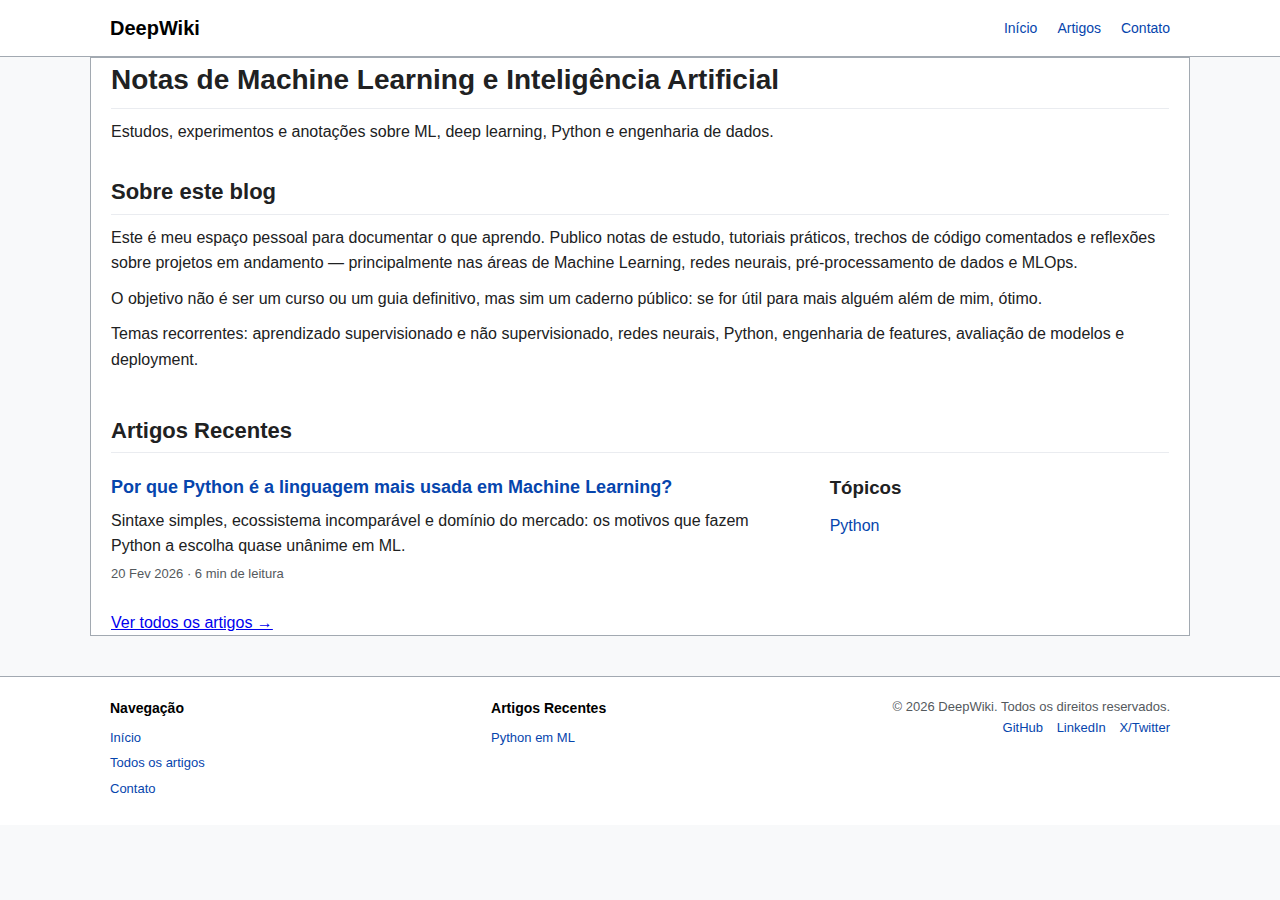
<file: index.html>
<!DOCTYPE html>
<html lang="pt-br">
<head>
    <meta charset="utf-8" />
    <meta name="viewport" content="width=device-width,initial-scale=1" />
    <title>DeepWiki — Notas de ML e IA</title>
    <link rel="stylesheet" href="./assets/css/style.css" />
</head>
<body>

<header class="site-header">
    <div class="container header-inner">
        <a class="brand" href="index.html">DeepWiki</a>
        <nav class="main-nav" aria-label="Menu principal">
            <ul>
                <li><a href="index.html" class="active">Início</a></li>
                <li><a href="./pages/artigos.html">Artigos</a></li>
                <li><a href="./pages/colab-conta.html">Contato</a></li>
            </ul>
        </nav>
    </div>
</header>

<main class="container">

    <section class="hero">
        <h1>Notas de Machine Learning e Inteligência Artificial</h1>
        <p>Estudos, experimentos e anotações sobre ML, deep learning, Python e engenharia de dados.</p>
    </section>

    <section id="about" class="about" aria-labelledby="about-heading">
        <h2 id="about-heading">Sobre este blog</h2>
        <p>Este é meu espaço pessoal para documentar o que aprendo. Publico notas de estudo, tutoriais práticos, trechos de código comentados e reflexões sobre projetos em andamento — principalmente nas áreas de Machine Learning, redes neurais, pré-processamento de dados e MLOps.</p>
        <p>O objetivo não é ser um curso ou um guia definitivo, mas sim um caderno público: se for útil para mais alguém além de mim, ótimo.</p>
        <p>Temas recorrentes: aprendizado supervisionado e não supervisionado, redes neurais, Python, engenharia de features, avaliação de modelos e deployment.</p>
    </section>

     <section class="more-articles" aria-labelledby="more-heading">
        <h2 id="more-heading">Artigos Recentes</h2>

        <div class="more-grid">
            <div class="article-list">
                <ul class="posts">
                    <li>
                        <article>
                            <h3><a href="./pages/artigos/pyuml-01.html">Por que Python é a linguagem mais usada em Machine Learning?</a></h3>
                            <p>Sintaxe simples, ecossistema incomparável e domínio do mercado: os motivos que fazem Python a escolha quase unânime em ML.</p>
                            <p class="meta"><time datetime="2026-02-20">20 Fev 2026</time> · 6 min de leitura</p>
                        </article>
                    </li>
                     <li>
                        <!-- <article>
                            <h3><a href="./pages/artigos/sklearn-pipeline.html">Pipelines com Scikit-learn: organizando seu fluxo de ML</a></h3>
                            <p>Como usar Pipeline e ColumnTransformer para evitar data leakage e deixar o código de pré-processamento limpo e reproduzível.</p>
                            <p class="meta"><time datetime="2026-02-10">10 Fev 2026</time> · 8 min de leitura</p>
                        </article>
                    </li>
                    <li>
                        <article>
                            <h3><a href="./pages/artigos/metricas-classificacao.html">Métricas de Classificação: além da acurácia</a></h3>
                            <p>Precisão, recall, F1-score, AUC-ROC — quando usar cada uma e por que a acurácia pode enganar em datasets desbalanceados.</p>
                            <p class="meta"><time datetime="2026-01-28">28 Jan 2026</time> · 7 min de leitura</p>
                        </article> 
                     </li> -->
                </ul>
                <p class="view-all"><a href="./pages/artigos.html">Ver todos os artigos →</a></p>
            </div>

            <aside class="topics" aria-labelledby="topics-heading">
                <h3 id="topics-heading">Tópicos</h3>
                <ul class="topic-list">
                    <li><a href="./pages/artigos.html">Python</a></li>
                    <!-- <li><a href="./pages/artigos.html">Python</a></li>
                    <li><a href="./pages/artigos.html">Redes Neurais</a></li>
                    <li><a href="./pages/artigos.html">Engenharia de Dados</a></li>
                    <li><a href="./pages/artigos.html">MLOps</a></li>  -->
                </ul>
                <!-- 
                <h4>Assuntos mais buscados</h4>
                <div class="tag-cloud">
                    <a href="./pages/artigos.html" class="t5">python</a>
                    <a href="./pages/artigos.html" class="t5">machine-learning</a>
                    <a href="./pages/artigos.html" class="t4">scikit-learn</a>
                    <a href="./pages/artigos.html" class="t4">redes-neurais</a>
                    <a href="./pages/artigos.html" class="t3">pandas</a>
                    <a href="./pages/artigos.html" class="t3">pytorch</a>
                    <a href="./pages/artigos.html" class="t3">classificação</a>
                    <a href="./pages/artigos.html" class="t2">feature-engineering</a>
                    <a href="./pages/artigos.html" class="t2">deployment</a>
                    <a href="./pages/artigos.html" class="t2">avaliação</a>
                    <a href="./pages/artigos.html" class="t1">mlflow</a>
                    <a href="./pages/artigos.html" class="t1">numpy</a>
                    <a href="./pages/artigos.html" class="t1">nlp</a>
                    <a href="./pages/artigos.html" class="t1">regressão</a>
                </div>

                <p style="font-size:13px;"><a href="./pages/colab-conta.html">Contato / Colaboração</a></p>
            </aside>
        </div>
    </section>  -->

</main> 

<footer class="site-footer">
    <div class="container footer-inner">
        <nav class="footer-nav" aria-label="Rodapé">
            <h4>Navegação</h4>
            <ul>
                <li><a href="index.html">Início</a></li>
                <li><a href="./pages/artigos.html">Todos os artigos</a></li>
                <li><a href="./pages/colab-conta.html">Contato</a></li>
            </ul>
        </nav>
        <nav class="footer-nav">
            <h4>Artigos Recentes</h4>
            <ul>
                <li><a href="./pages/artigos/pyuml-01.html">Python em ML</a></li>
                <!-- <li><a href="./pages/artigos/sklearn-pipeline.html">Pipelines Scikit-learn</a></li>
                <li><a href="./pages/artigos/metricas-classificacao.html">Métricas de Classificação</a></li> -->
            </ul>
        </nav>
        <div class="legal">
            <p>&copy; 2026 DeepWiki. Todos os direitos reservados.</p>
            <p class="social">
                <a href="https://github.com/marcos-j-ferreira" target="_blank" rel="noopener">GitHub</a>
                <a href="https://www.linkedin.com/in/marcos-j%C3%BAnior-2652b4316/" target="_blank" rel="noopener">LinkedIn</a>
                <a href="https://x.com/Marcos84042822" target="_blank" rel="noopener">X/Twitter</a>

            </p>
        </div>
    </div>
</footer>

</body>
</html>
</file>
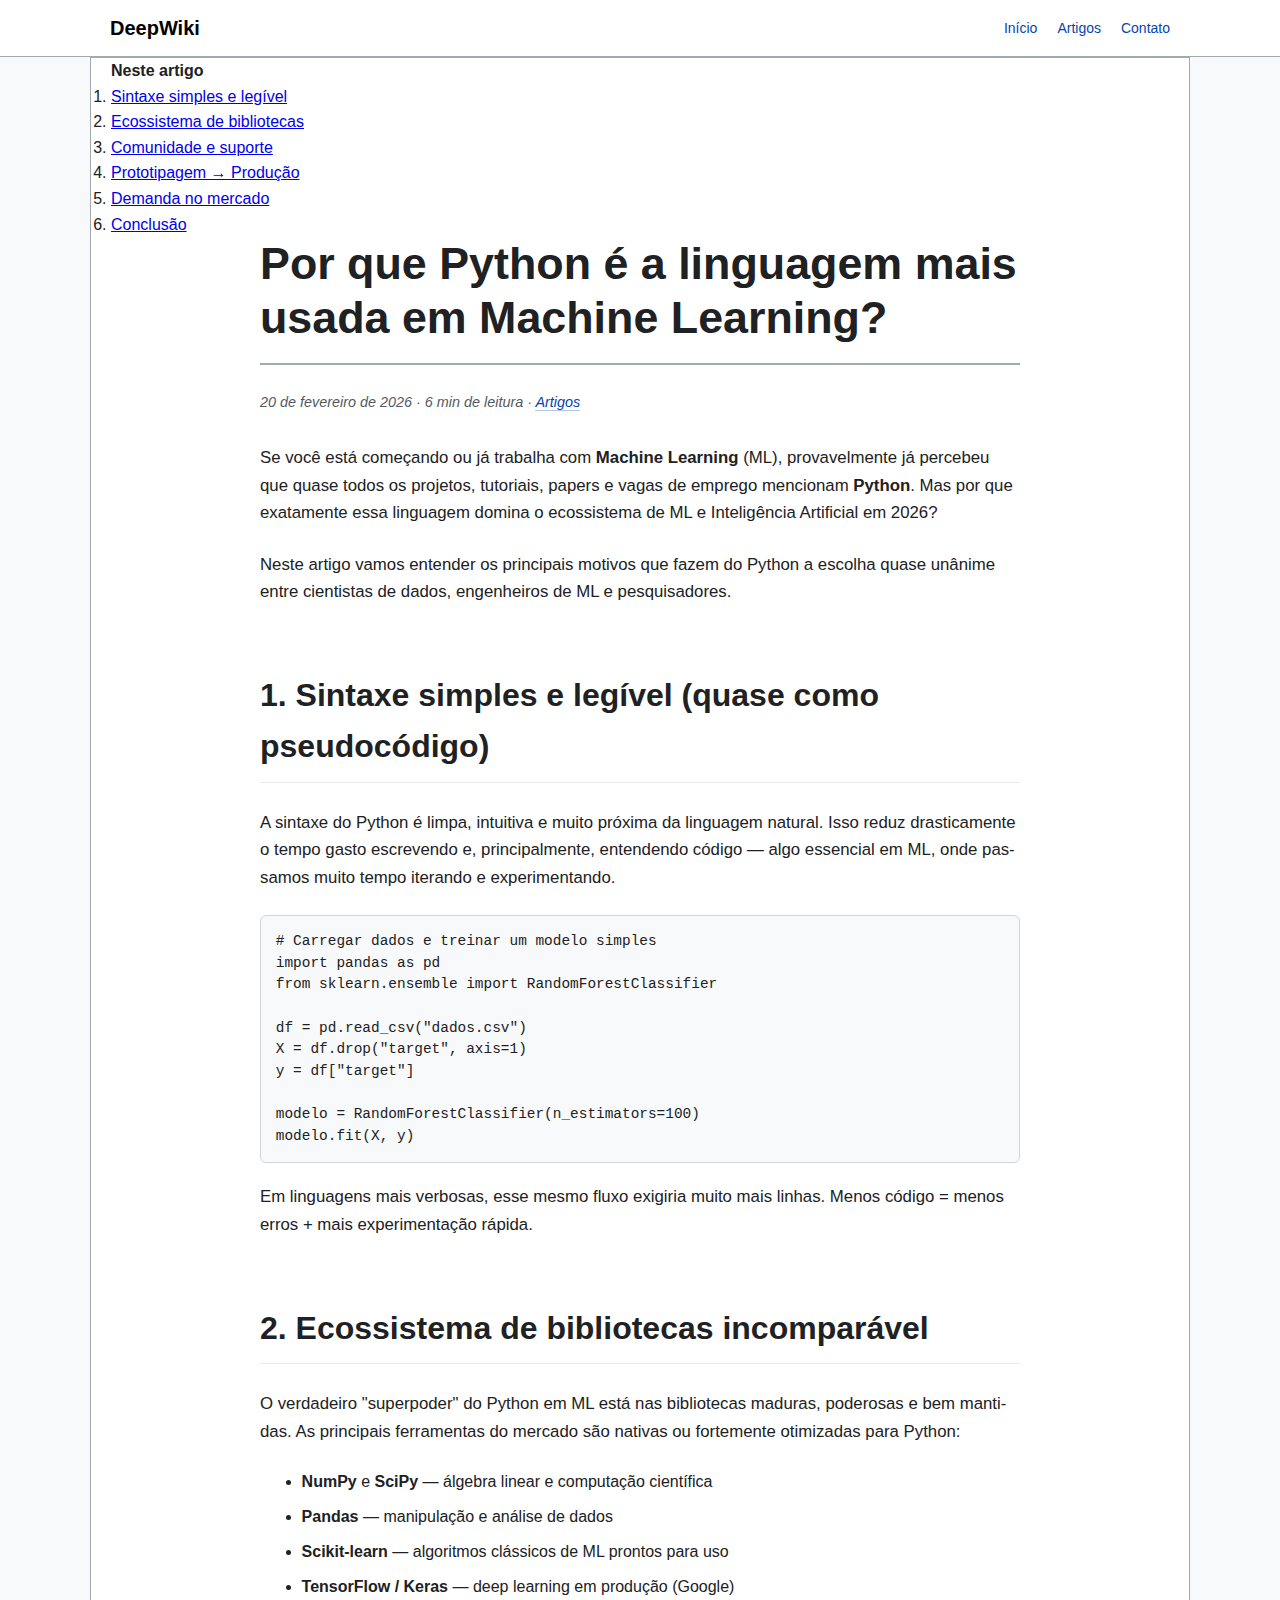
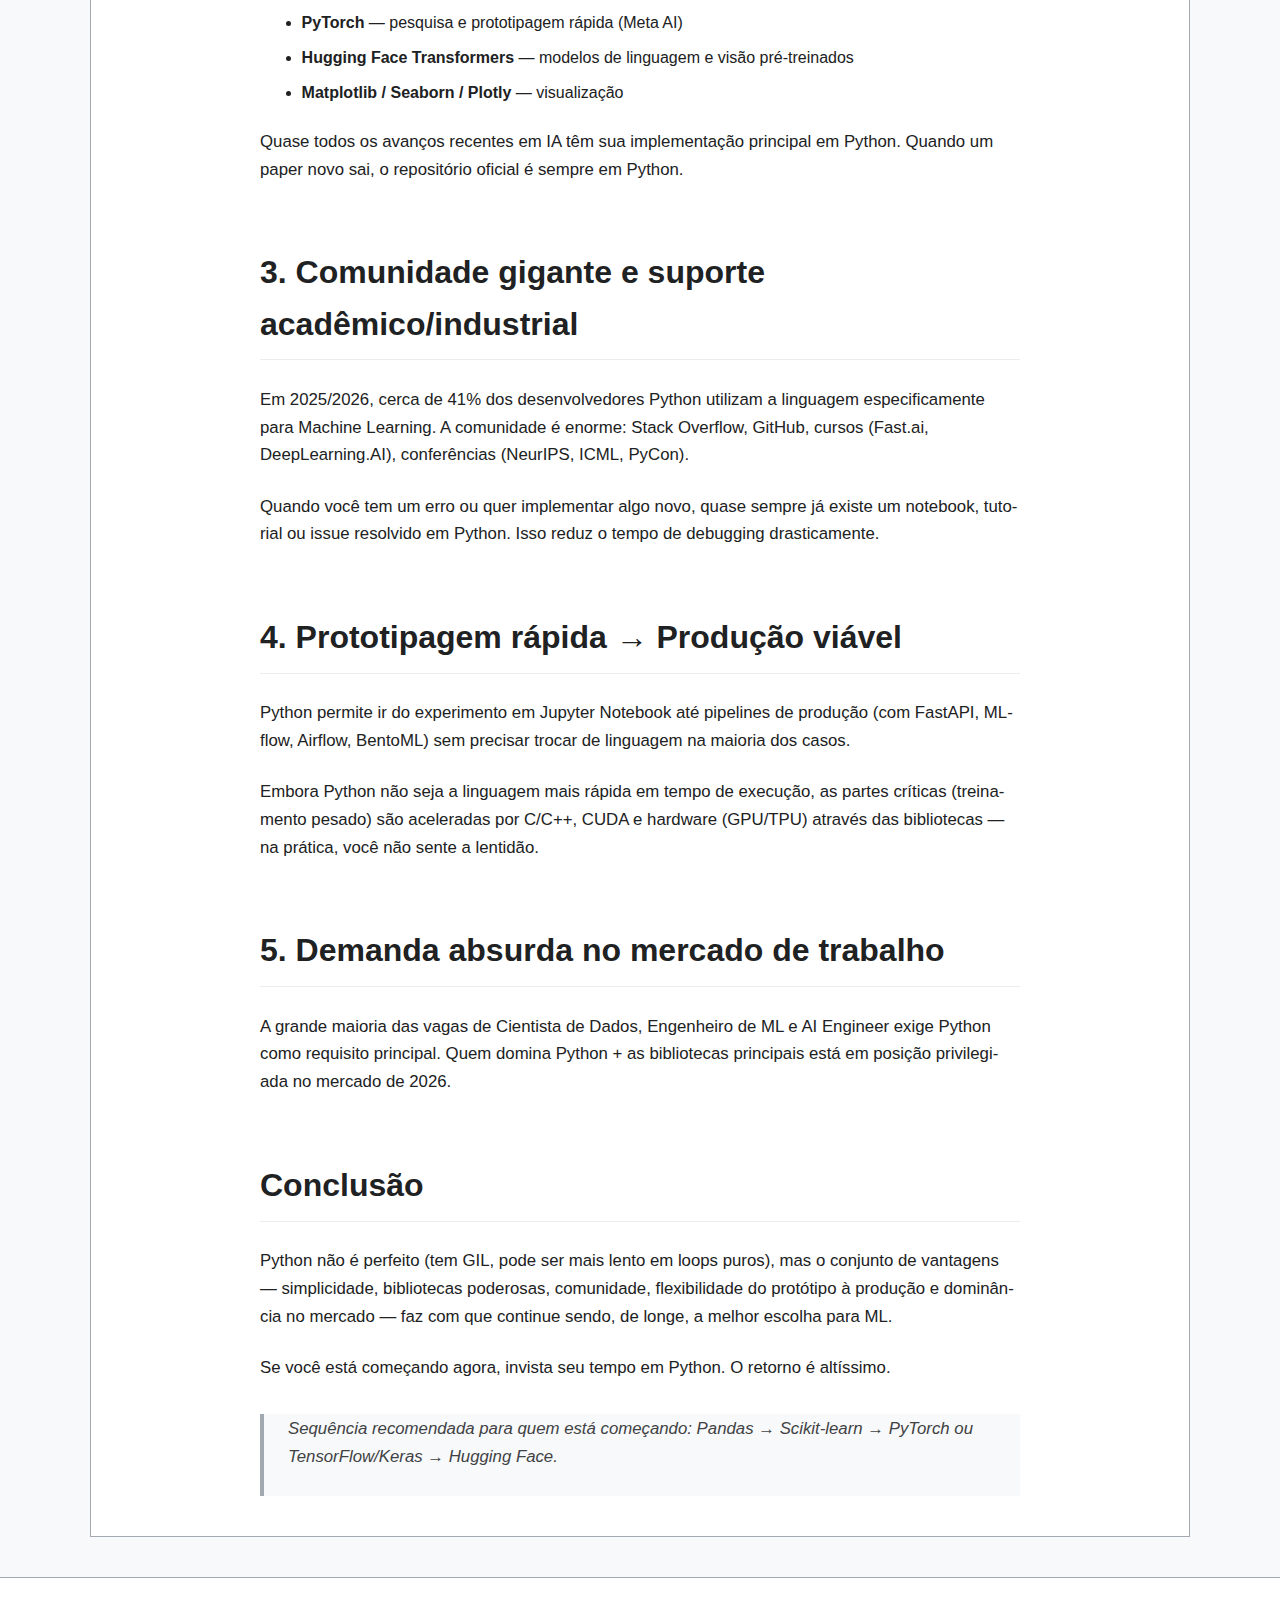
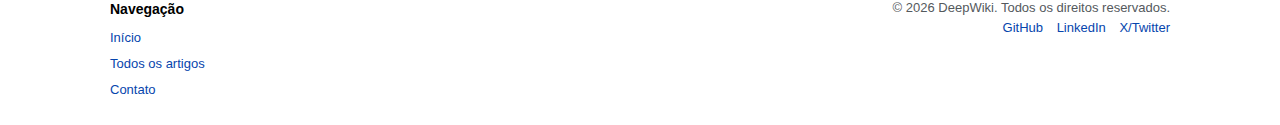
<file: pages/artigos.html>
<!DOCTYPE html>
<html lang="pt-br">
<head>
    <meta charset="utf-8" />
    <meta name="viewport" content="width=device-width,initial-scale=1" />
    <title>Artigos — DeepWiki</title>
    <link rel="stylesheet" href="../assets/css/style.css" />
    <link rel="stylesheet" href="../assets/css/artigo.css" />
</head>
<body>

<header class="site-header">
    <div class="container header-inner">
        <a class="brand" href="../index.html">DeepWiki</a>
        <nav class="main-nav" aria-label="Menu principal">
            <ul>
                <li><a href="../index.html">Início</a></li>
                <li><a href="artigos.html" class="active">Artigos</a></li>
                <li><a href="colab-conta.html">Contato</a></li>
            </ul>
        </nav>
    </div>
</header>

<main class="container">

    <div class="article-layout">

        <!-- Sumário lateral -->
        <aside class="article-toc" aria-label="Sumário">
            <h4>Neste artigo</h4>
            <ol class="toc-list">
                <li><a href="#sintaxe">Sintaxe simples e legível</a></li>
                <li><a href="#ecossistema">Ecossistema de bibliotecas</a></li>
                <li><a href="#comunidade">Comunidade e suporte</a></li>
                <li><a href="#prototipagem">Prototipagem → Produção</a></li>
                <li><a href="#mercado">Demanda no mercado</a></li>
                <li><a href="#conclusao">Conclusão</a></li>
            </ol>
        </aside>

        <!-- Conteúdo do artigo -->
        <article class="post-content">
            <header class="post-header">
                <h1>Por que Python é a linguagem mais usada em Machine Learning?</h1>
                <p class="meta"><time datetime="2026-02-20">20 de fevereiro de 2026</time> · 6 min de leitura · <a href="../artigos.html">Artigos</a></p>
            </header>

            <p>Se você está começando ou já trabalha com <strong>Machine Learning</strong> (ML), provavelmente já percebeu que quase todos os projetos, tutoriais, papers e vagas de emprego mencionam <strong>Python</strong>. Mas por que exatamente essa linguagem domina o ecossistema de ML e Inteligência Artificial em 2026?</p>

            <p>Neste artigo vamos entender os principais motivos que fazem do Python a escolha quase unânime entre cientistas de dados, engenheiros de ML e pesquisadores.</p>

            <h2 id="sintaxe">1. Sintaxe simples e legível (quase como pseudocódigo)</h2>

            <p>A sintaxe do Python é limpa, intuitiva e muito próxima da linguagem natural. Isso reduz drasticamente o tempo gasto escrevendo e, principalmente, entendendo código — algo essencial em ML, onde passamos muito tempo iterando e experimentando.</p>

<pre><code># Carregar dados e treinar um modelo simples
import pandas as pd
from sklearn.ensemble import RandomForestClassifier

df = pd.read_csv("dados.csv")
X = df.drop("target", axis=1)
y = df["target"]

modelo = RandomForestClassifier(n_estimators=100)
modelo.fit(X, y)
</code></pre>

            <p>Em linguagens mais verbosas, esse mesmo fluxo exigiria muito mais linhas. Menos código = menos erros + mais experimentação rápida.</p>

            <h2 id="ecossistema">2. Ecossistema de bibliotecas incomparável</h2>

            <p>O verdadeiro "superpoder" do Python em ML está nas bibliotecas maduras, poderosas e bem mantidas. As principais ferramentas do mercado são nativas ou fortemente otimizadas para Python:</p>

            <ul>
                <li><strong>NumPy</strong> e <strong>SciPy</strong> — álgebra linear e computação científica</li>
                <li><strong>Pandas</strong> — manipulação e análise de dados</li>
                <li><strong>Scikit-learn</strong> — algoritmos clássicos de ML prontos para uso</li>
                <li><strong>TensorFlow / Keras</strong> — deep learning em produção (Google)</li>
                <li><strong>PyTorch</strong> — pesquisa e prototipagem rápida (Meta AI)</li>
                <li><strong>Hugging Face Transformers</strong> — modelos de linguagem e visão pré-treinados</li>
                <li><strong>Matplotlib / Seaborn / Plotly</strong> — visualização</li>
            </ul>

            <p>Quase todos os avanços recentes em IA têm sua implementação principal em Python. Quando um paper novo sai, o repositório oficial é sempre em Python.</p>

            <h2 id="comunidade">3. Comunidade gigante e suporte acadêmico/industrial</h2>

            <p>Em 2025/2026, cerca de 41% dos desenvolvedores Python utilizam a linguagem especificamente para Machine Learning. A comunidade é enorme: Stack Overflow, GitHub, cursos (Fast.ai, DeepLearning.AI), conferências (NeurIPS, ICML, PyCon).</p>

            <p>Quando você tem um erro ou quer implementar algo novo, quase sempre já existe um notebook, tutorial ou issue resolvido em Python. Isso reduz o tempo de debugging drasticamente.</p>

            <h2 id="prototipagem">4. Prototipagem rápida → Produção viável</h2>

            <p>Python permite ir do experimento em Jupyter Notebook até pipelines de produção (com FastAPI, MLflow, Airflow, BentoML) sem precisar trocar de linguagem na maioria dos casos.</p>

            <p>Embora Python não seja a linguagem mais rápida em tempo de execução, as partes críticas (treinamento pesado) são aceleradas por C/C++, CUDA e hardware (GPU/TPU) através das bibliotecas — na prática, você não sente a lentidão.</p>

            <h2 id="mercado">5. Demanda absurda no mercado de trabalho</h2>

            <p>A grande maioria das vagas de Cientista de Dados, Engenheiro de ML e AI Engineer exige Python como requisito principal. Quem domina Python + as bibliotecas principais está em posição privilegiada no mercado de 2026.</p>

            <h2 id="conclusao">Conclusão</h2>

            <p>Python não é perfeito (tem GIL, pode ser mais lento em loops puros), mas o conjunto de vantagens — simplicidade, bibliotecas poderosas, comunidade, flexibilidade do protótipo à produção e dominância no mercado — faz com que continue sendo, de longe, a melhor escolha para ML.</p>

            <p>Se você está começando agora, invista seu tempo em Python. O retorno é altíssimo.</p>

            <blockquote>
                <p>Sequência recomendada para quem está começando: Pandas → Scikit-learn → PyTorch ou TensorFlow/Keras → Hugging Face.</p>
            </blockquote>
        </article>

    </div>

</main>

<footer class="site-footer">
    <div class="container footer-inner">
        <nav class="footer-nav">
            <h4>Navegação</h4>
            <ul>
                <li><a href="../index.html">Início</a></li>
                <li><a href="artigos.html">Todos os artigos</a></li>
                <li><a href="colab-conta.html">Contato</a></li>
            </ul>
        </nav>
        <div class="legal">
            <p>&copy; 2026 DeepWiki. Todos os direitos reservados.</p>
            <p class="social">
                <a href="https://github.com/marcos-j-ferreira" target="_blank" rel="noopener">GitHub</a>
                <a href="https://www.linkedin.com/in/marcos-j%C3%BAnior-2652b4316/" target="_blank" rel="noopener">LinkedIn</a>
                <a href="https://x.com/Marcos84042822" target="_blank" rel="noopener">X/Twitter</a>
            </p>
        </div>
    </div>
</footer>

<script>
// Highlight ativo no sumário ao scrollar
const headings = document.querySelectorAll('.post-content h2[id]');
const tocLinks = document.querySelectorAll('.toc-list a');
const observer = new IntersectionObserver((entries) => {
    entries.forEach(entry => {
        if (entry.isIntersecting) {
            tocLinks.forEach(l => l.classList.remove('active'));
            const active = document.querySelector(`.toc-list a[href="#${entry.target.id}"]`);
            if (active) active.classList.add('active');
        }
    });
}, { rootMargin: '-20% 0px -70% 0px' });
headings.forEach(h => observer.observe(h));
</script>

</body>
</html>
</file>
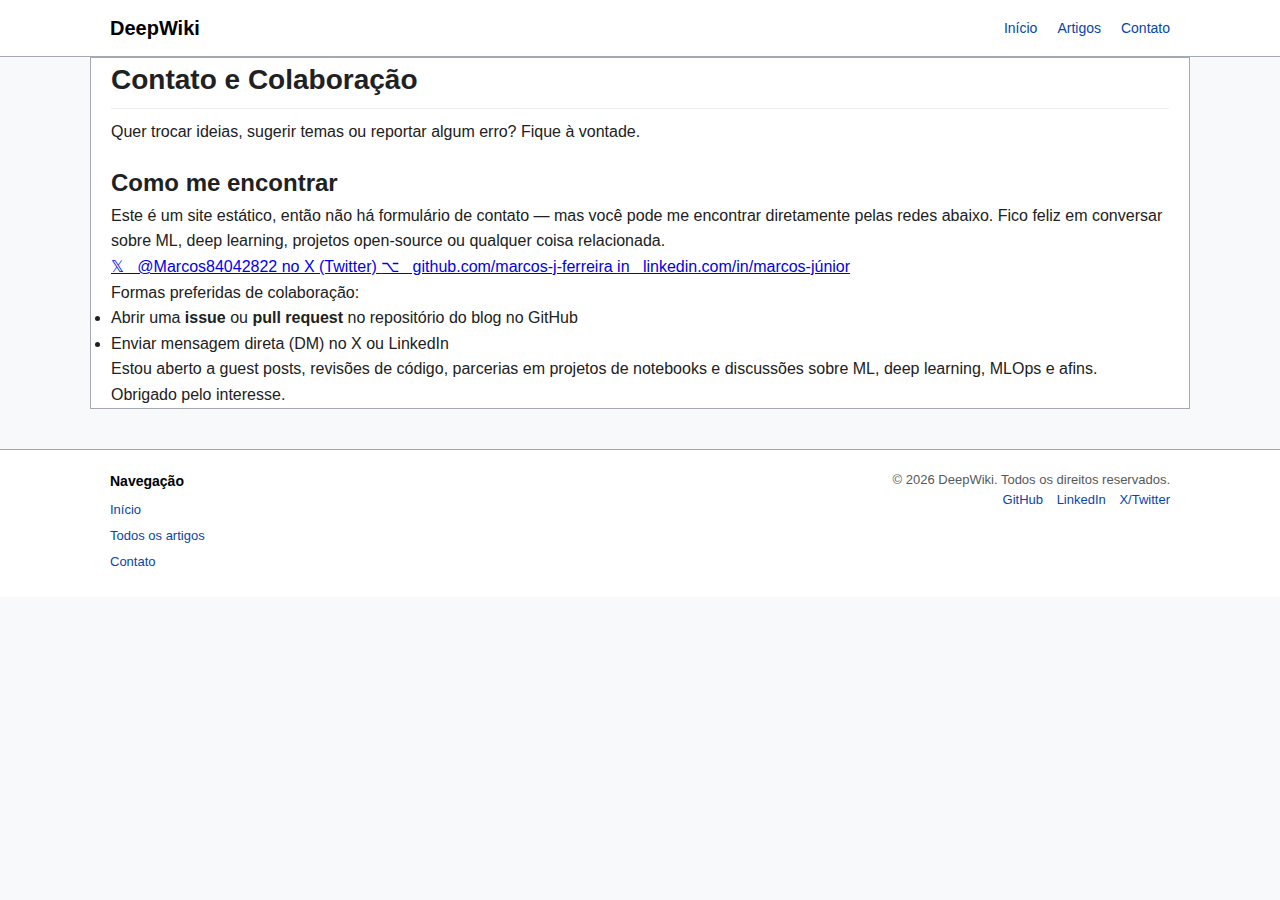
<file: pages/colab-conta.html>
<!DOCTYPE html>
<html lang="pt-br">
<head>
    <meta charset="utf-8" />
    <meta name="viewport" content="width=device-width,initial-scale=1" />
    <title>Contato — DeepWiki</title>
    <link rel="stylesheet" href="../assets/css/style.css" />
</head>
<body>

<header class="site-header">
    <div class="container header-inner">
        <a class="brand" href="../index.html">DeepWiki</a>
        <nav class="main-nav" aria-label="Menu principal">
            <ul>
                <li><a href="../index.html">Início</a></li>
                <li><a href="artigos.html">Artigos</a></li>
                <li><a href="colab-conta.html" class="active">Contato</a></li>
            </ul>
        </nav>
    </div>
</header>

<main class="container">

    <section class="hero">
        <h1>Contato e Colaboração</h1>
        <p>Quer trocar ideias, sugerir temas ou reportar algum erro? Fique à vontade.</p>
    </section>

    <section id="contato" class="contato" aria-labelledby="contato-heading">
        <h2 id="contato-heading">Como me encontrar</h2>

        <p>Este é um site estático, então não há formulário de contato — mas você pode me encontrar diretamente pelas redes abaixo. Fico feliz em conversar sobre ML, deep learning, projetos open-source ou qualquer coisa relacionada.</p>

        <div class="social-links">
            <a href="https://x.com/Marcos84042822" target="_blank" rel="noopener noreferrer" class="social-item">
                𝕏 &nbsp; @Marcos84042822 no X (Twitter)
            </a>
            <a href="https://github.com/marcos-j-ferreira" target="_blank" rel="noopener noreferrer" class="social-item">
                ⌥ &nbsp; github.com/marcos-j-ferreira
            </a>
            <a href="https://www.linkedin.com/in/marcos-j%C3%BAnior-2652b4316/" target="_blank" rel="noopener noreferrer" class="social-item">
                in &nbsp; linkedin.com/in/marcos-júnior
            </a>
        </div>

        <p class="destaque">Formas preferidas de colaboração:</p>
        <ul class="collab-list">
            <li>Abrir uma <strong>issue</strong> ou <strong>pull request</strong> no repositório do blog no GitHub</li>
            <li>Enviar mensagem direta (DM) no X ou LinkedIn</li>
        </ul>

        <p>Estou aberto a guest posts, revisões de código, parcerias em projetos de notebooks e discussões sobre ML, deep learning, MLOps e afins.</p>
        <p>Obrigado pelo interesse.</p>
    </section>

</main>

<footer class="site-footer">
    <div class="container footer-inner">
        <nav class="footer-nav">
            <h4>Navegação</h4>
            <ul>
                <li><a href="../index.html">Início</a></li>
                <li><a href="artigos.html">Todos os artigos</a></li>
                <li><a href="colab-conta.html">Contato</a></li>
            </ul>
        </nav>
        <div class="legal">
            <p>&copy; 2026 DeepWiki. Todos os direitos reservados.</p>
            <p class="social">
                <a href="https://github.com/marcos-j-ferreira" target="_blank" rel="noopener">GitHub</a>
                <a href="https://www.linkedin.com/in/marcos-j%C3%BAnior-2652b4316/" target="_blank" rel="noopener">LinkedIn</a>
                <a href="https://x.com/Marcos84042822" target="_blank" rel="noopener">X/Twitter</a>
            </p>
        </div>
    </div>
</footer>

</body>
</html>
</file>
<file: assets/css/artigo.css>
/* ===== Estilização do conteúdo do artigo (post-content) ===== */

/* Container principal do artigo */
.post-content {
    max-width: 800px;                /* Largura ideal para leitura (45–75 caracteres por linha) */
    margin: 0 auto 40px;             /* Centraliza e dá espaço embaixo */
    padding: 0 20px;
}

/* Título principal */
.post-content h1 {
    font-size: clamp(2rem, 5vw, 2.8rem);   /* Fluido e responsivo */
    line-height: 1.2;
    margin: 0 0 0.6em;
    font-weight: 700;
    color: #202122;
    border-bottom: 2px solid #a2a9b1;      /* Toque Wikipedia */
    padding-bottom: 0.4em;
}

/* Subtítulos */
.post-content h2 {
    font-size: clamp(1.6rem, 4vw, 2rem);
    margin: 2em 0 0.8em;
    font-weight: 600;
    color: #202122;
    border-bottom: 1px solid #eaecf0;
    padding-bottom: 0.3em;
}

.post-content h3 {
    font-size: 1.4rem;
    margin: 1.8em 0 0.6em;
    font-weight: 600;
    color: #202122;
}

/* Parágrafos */
.post-content p {
    font-size: 1.05rem;              /* 16–17px na maioria das telas */
    line-height: 1.65;               /* Excelente para leitura longa */
    margin: 0 0 1.4em;
    hyphens: auto;                   /* Hifenização automática em pt-br (melhora fluxo) */
}

/* Listas */
.post-content ul,
.post-content ol {
    margin: 1em 0 1.4em 1.8em;
    padding-left: 0.8em;
}

.post-content li {
    margin-bottom: 0.6em;
}

/* Links dentro do artigo */
.post-content a {
    color: #0645ad;
    text-decoration: none;
    border-bottom: 1px solid rgba(6, 69, 173, 0.3);  /* Sutil sublinhado colorido */
    transition: border-color 0.2s ease;
}

.post-content a:hover,
.post-content a:focus {
    border-bottom-color: #0645ad;
    text-decoration: none;
}

/* Código inline e blocos de código */
.post-content code {
    font-family: "Consolas", "Monaco", "Courier New", monospace;
    background: #f8f9fa;
    color: #d63384;                  /* Tom rosado clássico para código */
    padding: 0.15em 0.35em;
    border-radius: 3px;
    font-size: 0.95em;
}

.post-content pre {
    background: #f8f9fa;
    border: 1px solid #d1d5da;
    border-radius: 6px;
    padding: 1.2em;
    overflow-x: auto;
    margin: 1.6em 0;
    font-size: 0.95em;
    line-height: 1.5;
}

.post-content pre code {
    background: none;
    padding: 0;
    border-radius: 0;
    color: #202122;
}

/* Meta (data, tempo de leitura) */
.post-content .meta {
    font-size: 0.9rem;
    color: #54595d;
    margin-bottom: 2em;
    font-style: italic;
}

/* Imagens no artigo (figure + figcaption) */
.post-content figure {
    margin: 2em 0;
    text-align: center;
}

.post-content img {
    max-width: 100%;
    height: auto;
    border-radius: 6px;
    box-shadow: 0 4px 12px rgba(0,0,0,0.08);  /* Sombra suave moderna */
}

.post-content figcaption {
    margin-top: 0.8em;
    font-size: 0.9rem;
    color: #54595d;
    font-style: italic;
}

/* Blockquote (citações ou destaques) */
.post-content blockquote {
    margin: 2em 0;
    padding: 0.1em 1.5em;
    border-left: 4px solid #a2a9b1;
    background: #f8f9fa;
    color: #404244;
    font-style: italic;
}

/* Responsividade extra para telas menores */
@media (max-width: 768px) {
    .post-content {
        padding: 0 15px;
    }
    
    .post-content h1 {
        font-size: 2.2rem;
    }
    
    .post-content h2 {
        font-size: 1.8rem;
    }
    
    .post-content p {
        font-size: 1.02rem;
    }
}
</file>
<file: assets/css/style.css>
/* ===== Reset básico ===== */
* {
    margin: 0;
    padding: 0;
    box-sizing: border-box;
}

body {
    font-family: -apple-system, BlinkMacSystemFont, "Segoe UI", Roboto, Arial, sans-serif;
    background-color: #f8f9fa;
    color: #202122;
    line-height: 1.6;
}

/* ===== Container central (estilo Wikipedia) ===== */
.container {
    max-width: 1100px;
    margin: 0 auto;
    padding: 0 20px;
}

/* ===== Header estilo Wikipedia ===== */
.site-header {
    background-color: #ffffff;
    border-bottom: 1px solid #a2a9b1;
    padding: 12px 0;
}

.header-inner {
    display: flex;
    justify-content: space-between;
    align-items: center;
}

.brand {
    font-size: 20px;
    font-weight: bold;
    color: #000;
    text-decoration: none;
}

.brand:hover {
    text-decoration: underline;
}

.main-nav ul {
    list-style: none;
    display: flex;
    gap: 20px;
}

.main-nav a {
    text-decoration: none;
    color: #0645ad;
    font-size: 14px;
}

.main-nav a:hover {
    text-decoration: underline;
}

/* ===== Conteúdo principal ===== */
main {
    background-color: #ffffff;
    padding: 30px;
    margin-top: 20px;
    border: 1px solid #a2a9b1;
}

/* ===== Hero ===== */
.hero h1 {
    font-size: 28px;
    margin-bottom: 10px;
    border-bottom: 1px solid #eaecf0;
    padding-bottom: 5px;
}

.hero p {
    margin-bottom: 20px;
}

/* ===== Seção Sobre ===== */
.about {
    margin-top: 30px;
}

.about h2 {
    font-size: 22px;
    margin-bottom: 10px;
    border-bottom: 1px solid #eaecf0;
    padding-bottom: 4px;
}

.about p {
    margin-bottom: 10px;
}

.about-links {
    margin-top: 10px;
    padding-left: 18px;
}

.about-links li {
    margin-bottom: 6px;
}

.about a {
    color: #0645ad;
    text-decoration: none;
}

.about a:hover {
    text-decoration: underline;
}

/* ===== Grid principal ===== */
.more-articles {
    margin-top: 40px;
}

.more-articles h2 {
    font-size: 22px;
    margin-bottom: 20px;
    border-bottom: 1px solid #eaecf0;
    padding-bottom: 4px;
}

.more-grid {
    display: grid;
    grid-template-columns: 2fr 1fr;
    gap: 40px;
}

/* ===== Lista de artigos ===== */
.posts {
    list-style: none;
}

.posts li {
    margin-bottom: 25px;
}

.posts h3 {
    font-size: 18px;
    margin-bottom: 6px;
}

.posts a {
    color: #0645ad;
    text-decoration: none;
}

.posts a:hover {
    text-decoration: underline;
}

.meta {
    font-size: 13px;
    color: #54595d;
    margin-top: 5px;
}

.view-all {
    margin-top: 15px;
}

/* ===== Sidebar ===== */
.topics h3,
.topics h4 {
    margin-bottom: 10px;
}

.topic-list {
    list-style: none;
    margin-bottom: 20px;
}

.topic-list li {
    margin-bottom: 6px;
}

.topic-list a {
    color: #0645ad;
    text-decoration: none;
}

.topic-list a:hover {
    text-decoration: underline;
}

.tags {
    display: flex;
    flex-wrap: wrap;
    gap: 8px;
    margin-bottom: 15px;
}

.tags a {
    background: #eaecf0;
    padding: 4px 8px;
    font-size: 12px;
    text-decoration: none;
    color: #202122;
    border-radius: 3px;
}

.tags a:hover {
    background: #dfe2e5;
}

/* ===== Footer estilo Wikipedia ===== */
.site-footer {
    margin-top: 40px;
    background-color: #ffffff;
    border-top: 1px solid #a2a9b1;
    padding: 20px 0;
    font-size: 13px;
    color: #54595d;
}

.footer-inner {
    display: flex;
    justify-content: space-between;
    flex-wrap: wrap;
    gap: 20px;
}

.footer-nav h4 {
    margin-bottom: 8px;
    font-size: 14px;
    color: #000;
}

.footer-nav ul {
    list-style: none;
}

.footer-nav li {
    margin-bottom: 5px;
}

.footer-nav a {
    color: #0645ad;
    text-decoration: none;
}

.footer-nav a:hover {
    text-decoration: underline;
}

.legal {
    text-align: right;
}

.social a {
    margin-left: 10px;
    color: #0645ad;
    text-decoration: none;
}

.social a:hover {
    text-decoration: underline;
}

/* ===== Responsividade ===== */
@media (max-width: 900px) {
    .more-grid {
        grid-template-columns: 1fr;
    }

    .footer-inner {
        flex-direction: column;
        text-align: center;
    }

    .legal {
        text-align: center;
    }
}
</file>
